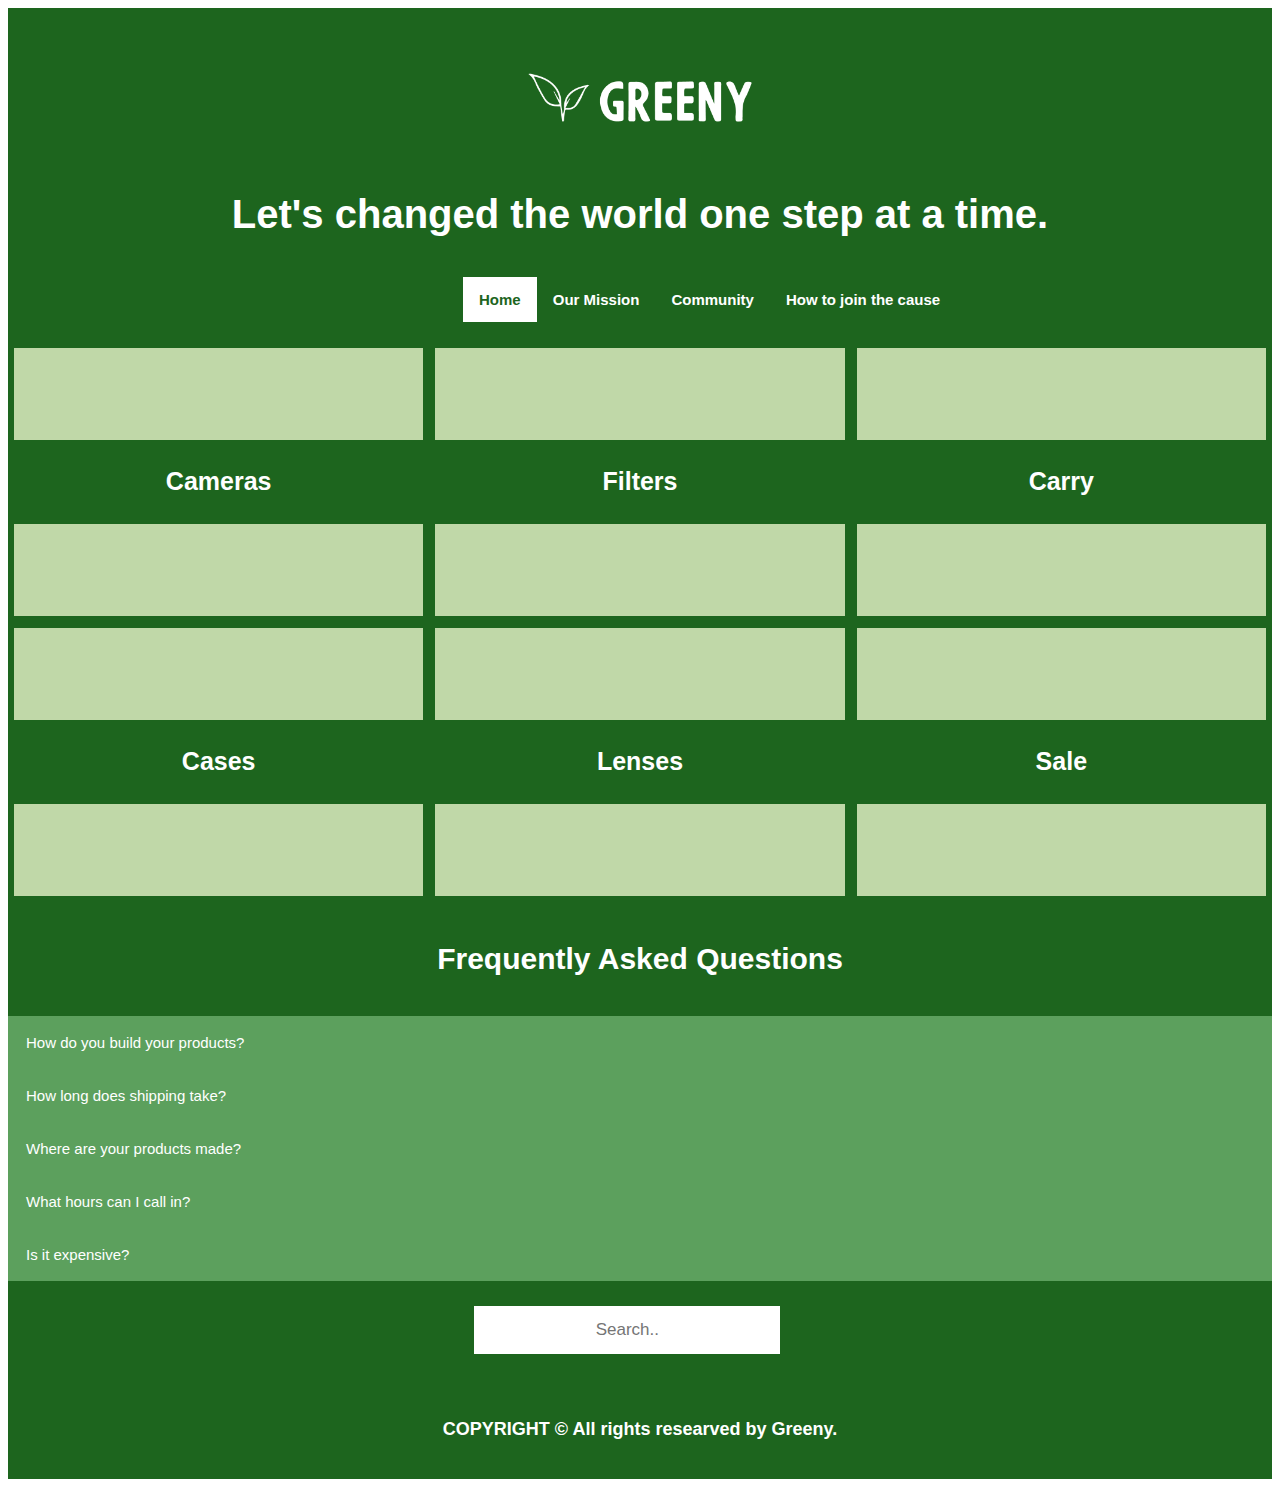
<file: index.htm>
<!DOCTYPE html>
<html lang="en"><!-- The head element contains meta information about the page. -->
<head>
	<title>Greeny Home</title>
	<link href="images/logo.png" rel="icon" type="image/x-icon" />
  <meta name="viewport" content="width=device-width, initial-scale=1">
  <meta charset="UTF-8">
  <meta http-equiv="X-UA-Compatible" content="IE=edge">
  <meta name="viewport" content="width=device-width, initial-scale=1.0">
  <link rel="stylesheet" href="styles.css">
  <link href="images/title.png" rel="icon" type="image/x-icon" />

</head>
<body>


<div class="brand"><img alt="" class="logo" src="images/logo.png" style="width:20%" /></div>

<h1>Let's changed the world one step at a time.</h1>


<div class="topnav"><a class="active" href="index.htm">Home</a> <a href="ourMission.htm">Our Mission</a> <a href="community.htm">Community</a> <a href="htj.htm">How to join the cause</a></div>

<div class="content-wrapper">
<div class="portfolio-items-wrapper">
<div class="portfolio-item-wrapper">
<div class="portfolio-img-background"></div>

<div class="img-text-wrapper">
<div class="subtitle"><a href="cameras.htm">Cameras</a></div>
</div>
</div>

<div class="portfolio-item-wrapper">
<div class="portfolio-img-background"></div>

<div class="img-text-wrapper">
<div class="subtitle"><a href="filters.htm">Filters</a></div>
</div>
</div>

<div class="portfolio-item-wrapper">
<div class="portfolio-img-background"></div>

<div class="img-text-wrapper">
<div class="subtitle"><a href="carry.htm">Carry</a></div>
</div>
</div>

<div class="portfolio-item-wrapper">
<div class="portfolio-img-background"></div>

<div class="img-text-wrapper">
<div class="subtitle"><a href="cases.htm">Cases</a></div>
</div>
</div>

<div class="portfolio-item-wrapper">
<div class="portfolio-img-background"></div>

<div class="img-text-wrapper">
<div class="subtitle"><a href="lenses.htm">Lenses</a></div>
</div>
</div>

<div class="portfolio-item-wrapper">
<div class="portfolio-img-background"></div>

<div class="img-text-wrapper">
<div class="subtitle"><a href="sale.htm">Sale</a></div>
</div>
</div>

</div>
</div>

<h2>Frequently Asked Questions</h2>

<button class="collapsible">How do you build your products?</button>

<div class="content">
<p>Using environmental appropiate practices in our manufacturer places</p>
</div>

<button class="collapsible">How long does shipping take?</button>

<div class="content">
<p>2-7 Business Days</p>
</div>

<button class="collapsible">Where are your products made?</button>

<div class="content">
<p>Australia</p>
</div>

<button class="collapsible">What hours can I call in?</button>

<div class="content">
<p>8am - 4pm AEST</p>
</div>

<button class="collapsible">Is it expensive?</button>

<div class="content">
<p>No</p>
</div>

<div class="botnav"><input placeholder="Search.." type="text" /></div>

<div class="footer">COPYRIGHT &copy; All rights researved by Greeny.</div>



<script>
  const portfolioItems = document.querySelectorAll('.portfolio-item-wrapper')
  portfolioItems.forEach(portfolioItem => {
      portfolioItem.addEventListener('mouseover', () => {
          console.log(portfolioItem.childNodes[1].classList);
          portfolioItem.childNodes[1].classList.add('img-darken');
      })
      
      portfolioItem.addEventListener('mouseout', () => {
          console.log(portfolioItem.childNodes[1].classList);
          portfolioItem.childNodes[1].classList.remove('img-darken');
      })
  })

  var coll = document.getElementsByClassName("collapsible");
var i;

for (i = 0; i < coll.length; i++) {
coll[i].addEventListener("click", function() {
  this.classList.toggle("active");
  var content = this.nextElementSibling;
  if (content.style.maxHeight){
    content.style.maxHeight = null;
  } else {
    content.style.maxHeight = content.scrollHeight + "px";
  } 
});
}
</script>
</body>




</html>
</file>
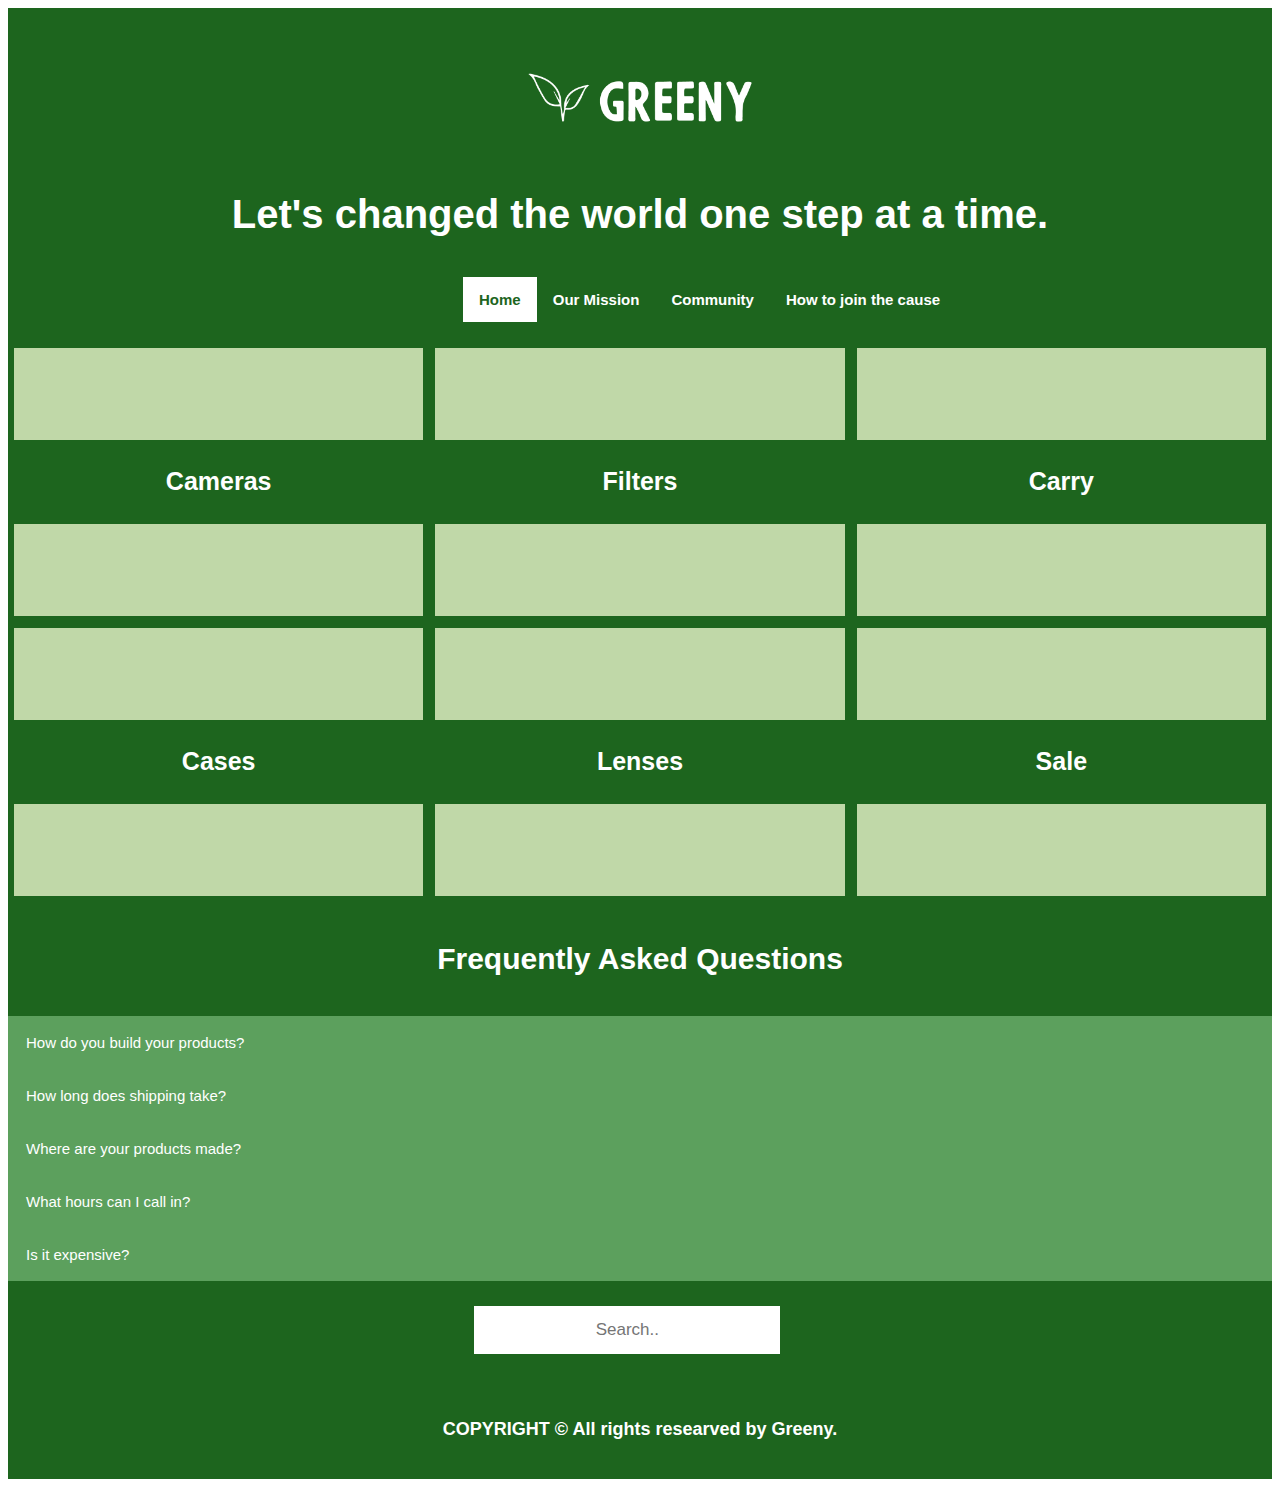
<file: index.html>
<!DOCTYPE html>
<html lang="en"><!-- The head element contains meta information about the page. -->
<head>
	<title>Greeny Home</title>
	<link href="images/logo.png" rel="icon" type="image/x-icon" />
  <meta name="viewport" content="width=device-width, initial-scale=1">
  <meta charset="UTF-8">
  <meta http-equiv="X-UA-Compatible" content="IE=edge">
  <meta name="viewport" content="width=device-width, initial-scale=1.0">
  <link rel="stylesheet" href="styles.css">
  <link href="images/title.png" rel="icon" type="image/x-icon" />

</head>
<body>


<div class="brand"><img alt="" class="logo" src="images/logo.png" style="width:20%" /></div>

<h1>Let's changed the world one step at a time.</h1>


<div class="topnav"><a class="active" href="index.html">Home</a> <a href="ourMission.html">Our Mission</a> <a href="community.html">Community</a> <a href="htj.html">How to join the cause</a></div>

<div class="content-wrapper">
<div class="portfolio-items-wrapper">
<div class="portfolio-item-wrapper">
<div class="portfolio-img-background"></div>

<div class="img-text-wrapper">
<div class="subtitle"><a href="cameras.html">Cameras</a></div>
</div>
</div>

<div class="portfolio-item-wrapper">
<div class="portfolio-img-background"></div>

<div class="img-text-wrapper">
<div class="subtitle"><a href="filter.html">Filters</a></div>
</div>
</div>

<div class="portfolio-item-wrapper">
<div class="portfolio-img-background"></div>

<div class="img-text-wrapper">
<div class="subtitle"><a href="carry.htm">Carry</a></div>
</div>
</div>

<div class="portfolio-item-wrapper">
<div class="portfolio-img-background"></div>

<div class="img-text-wrapper">
<div class="subtitle"><a href="cases.htm">Cases</a></div>
</div>
</div>

<div class="portfolio-item-wrapper">
<div class="portfolio-img-background"></div>

<div class="img-text-wrapper">
<div class="subtitle"><a href="lenses.htm">Lenses</a></div>
</div>
</div>

<div class="portfolio-item-wrapper">
<div class="portfolio-img-background"></div>

<div class="img-text-wrapper">
<div class="subtitle"><a href="sale.htm">Sale</a></div>
</div>
</div>

</div>
</div>

<h2>Frequently Asked Questions</h2>

<button class="collapsible">How do you build your products?</button>

<div class="content">
<p>Using environmental appropiate practices in our manufacturer places</p>
</div>

<button class="collapsible">How long does shipping take?</button>

<div class="content">
<p>2-7 Business Days</p>
</div>

<button class="collapsible">Where are your products made?</button>

<div class="content">
<p>Australia</p>
</div>

<button class="collapsible">What hours can I call in?</button>

<div class="content">
<p>8am - 4pm AEST</p>
</div>

<button class="collapsible">Is it expensive?</button>

<div class="content">
<p>No</p>
</div>

<div class="botnav"><input placeholder="Search.." type="text" /></div>

<div class="footer">COPYRIGHT &copy; All rights researved by Greeny.</div>



<script>
  const portfolioItems = document.querySelectorAll('.portfolio-item-wrapper')
  portfolioItems.forEach(portfolioItem => {
      portfolioItem.addEventListener('mouseover', () => {
          console.log(portfolioItem.childNodes[1].classList);
          portfolioItem.childNodes[1].classList.add('img-darken');
      })
      
      portfolioItem.addEventListener('mouseout', () => {
          console.log(portfolioItem.childNodes[1].classList);
          portfolioItem.childNodes[1].classList.remove('img-darken');
      })
  })

  var coll = document.getElementsByClassName("collapsible");
var i;

for (i = 0; i < coll.length; i++) {
coll[i].addEventListener("click", function() {
  this.classList.toggle("active");
  var content = this.nextElementSibling;
  if (content.style.maxHeight){
    content.style.maxHeight = null;
  } else {
    content.style.maxHeight = content.scrollHeight + "px";
  } 
});
}
</script>
</body>




</html>
</file>
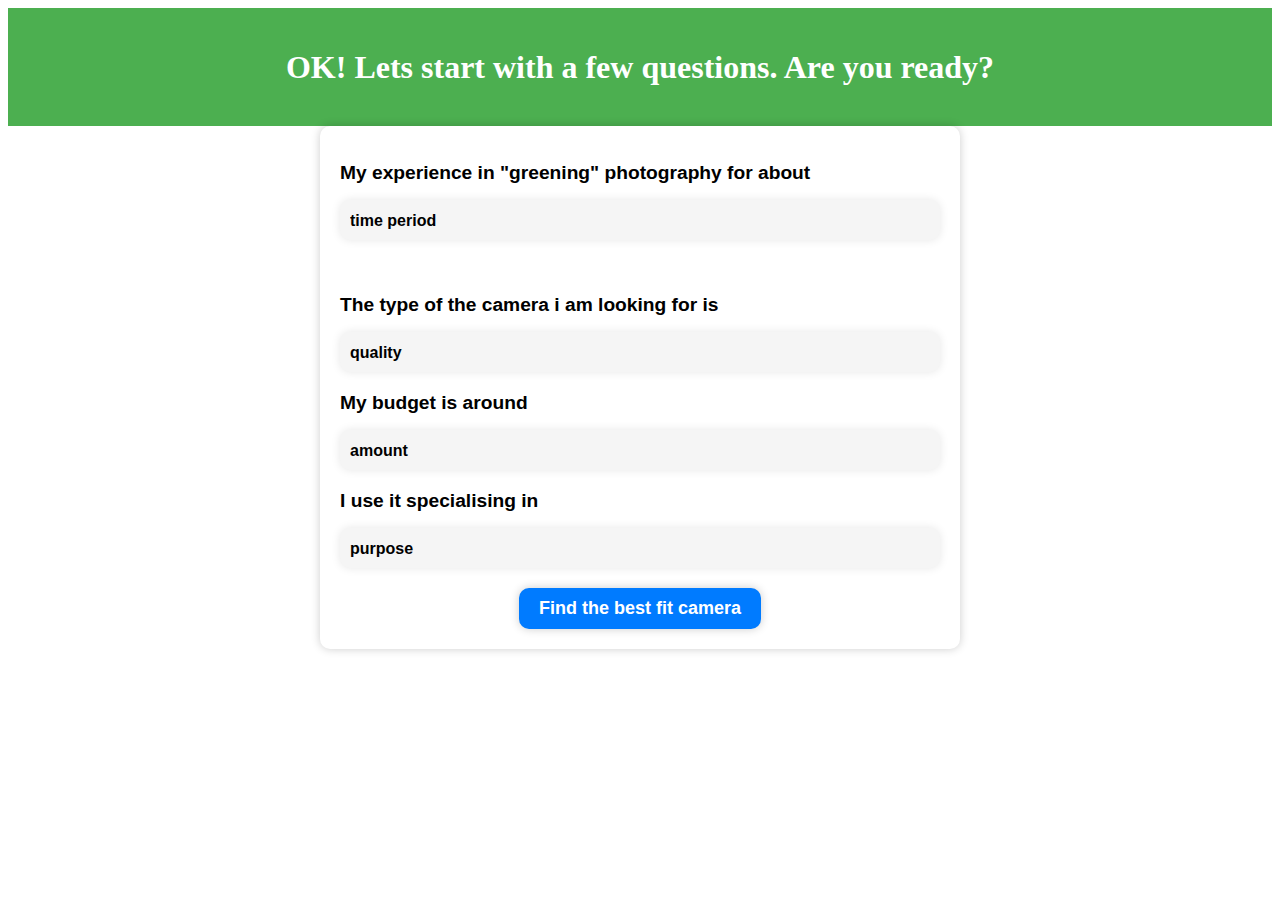
<file: cameras.html>
<!DOCTYPE html>
<html lang="en">
<head>
	<meta charset="UTF-8">
	<title>Document</title>
	<link rel="stylesheet" href="style3.css">
	
</head>
<body class="nl-blurred">
	<div class="container demo-1">
		<header>
			<h1>OK! Lets start with a few questions. <span>Are you ready?</span></h1>	
		</header>
		<div class="main clearfix">
			<form id="nl-form" class="nl-form">
				<label for="time-period"><h2>My experience in "greening" photography for about</h2></label>
				<select name="time-period" id="time-period">
					<option value="1" selected>time period</option>
					<option value="2">Less than 1 year</option>
					<option value="3">Around 2 to 5 years</option>
					<option value="4">I am a expert!!!</option>
					<option value="5">Beginner</option>
				</select>
				<br>
				<label for="camera-quality"><h2>The type of the camera i am looking for is</h2></label>
				<select name="camera-quality" id="camera-quality">
					<option value="1" selected>quality</option>
					<option value="2">affordable and useful</option>
					<option value="3">resourceful</option>
					<option value="4">specialized</option>
					<option value="5">expensive but useful</option>
				</select>
				<label for="budget"><h2>My budget is around</h2></label>
				<select name="budget" id="budget">
					<option value="0">amount</option>
					<option value="1">below $1000</option>
					<option value="2">between $1000 to $3000</option>
					<option value="3">More than $3000</option>
					<option value="4">Price does not matter</option>
				</select>
				<label for="camera-type"><h2>I use it specialising in</h2></label>
				<select name="camera-type" id="camera-type">
					<option value="0">purpose</option>
					<option value="1">Point and Shoot</option>
					<option value="2">DSLR</option>
					<option value="3">Mirrorless</option>
					<option value="4">Film</option>
				</select>
				<div>
					<button onclick="revealMessage()">Find the best fit camera</button>
				</div>
			</form>
		</div>
	</div>
	<script src="jv2.js"></script>
</body>
</html>
</file>
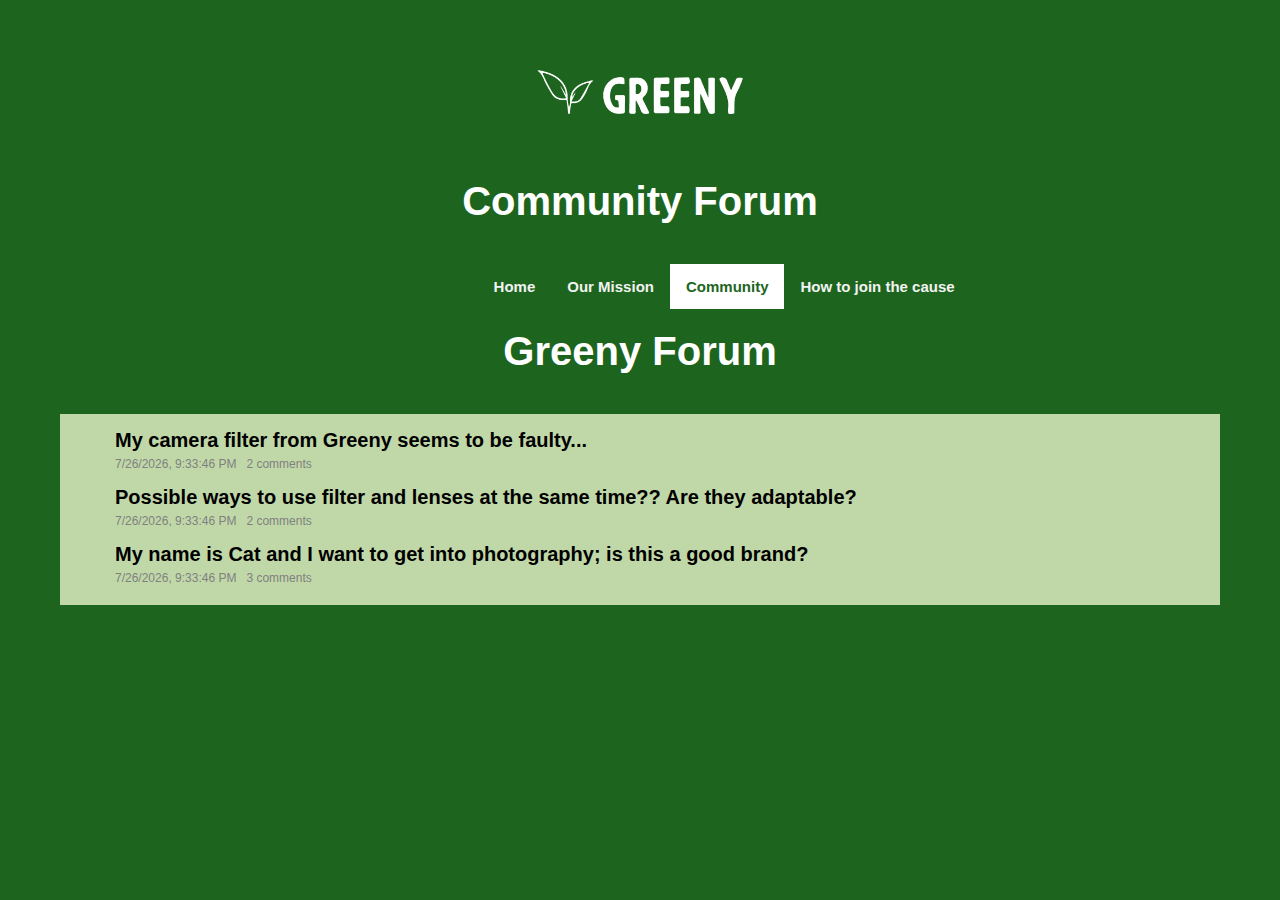
<file: community.html>
<!DOCTYPE html>
<html lang="en">
<head>
	<title>Greeny Home</title>
	<link href="images/logo.png" rel="icon" type="image/x-icon" />
  <meta name="viewport" content="width=device-width, initial-scale=1">
  <meta charset="UTF-8">
  <meta http-equiv="X-UA-Compatible" content="IE=edge">
  <meta name="viewport" content="width=device-width, initial-scale=1.0">
  <link rel="stylesheet" href="communityStyle.css">
  <link href="images/title.png" rel="icon" type="image/x-icon" />

</head>

<body>
    <div class="brand"><img alt="" class="logo" src="images/logo.png" style="width:20%" /></div>

    <h1>Community Forum</h1>

    <div class="topnav"><a href="index.html">Home</a> <a href="ourMission.html">Our Mission</a> <a class="active" href="community.html">Community</a> <a href="htj.html">How to join the cause</a></div>

    <div class="top-bar">
        <h1>
            Greeny Forum
        </h1>
    </div>
    <div class="main">
        <ol>
        </ol>
    </div>
    <script src="data.js"></script>
    <script>
        console.log(threads);
        var container = document.querySelector('ol');
        for (let thread of threads) {
            var html = `
            <li class="row">
                <a href="thread.html?${thread.id}">
                    <h4 class="title">
                        ${thread.title}
                    </h4>
                    <div class="bottom">
                        <p class="timestamp">
                            ${new Date(thread.date).toLocaleString()}
                        </p>
                        <p class="comment-count">
                            ${thread.comments.length} comments
                        </p>
                    </div>
                </a>
            </li>
            `
            container.insertAdjacentHTML('beforeend', html);
        }
    </script>
</body>

</html>
</file>
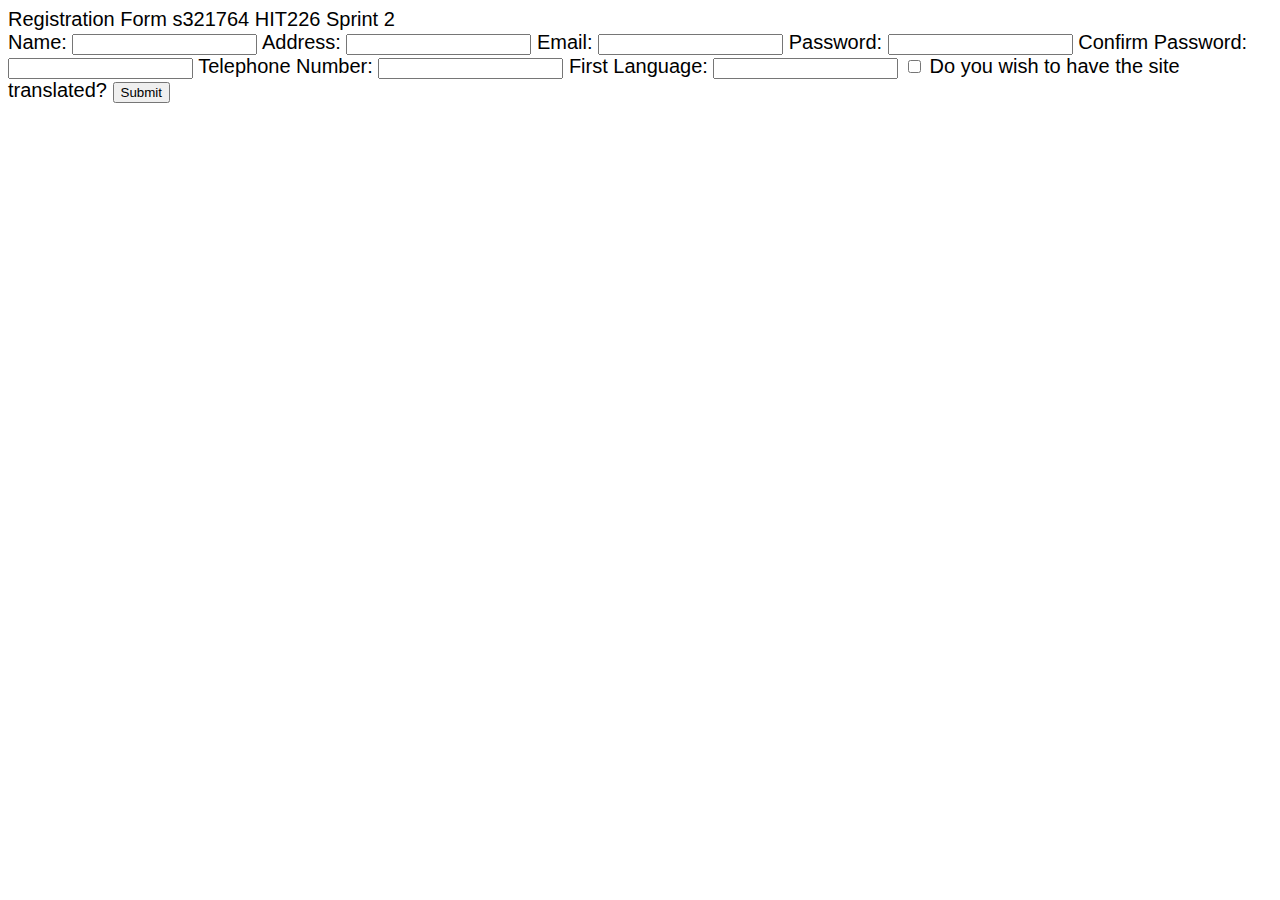
<file: Form s321764 HIT226 2.html>
<!DOCTYPE html>
<html>
  <head>
    <title>Registration Form s321764 HIT226 Sprint 2</title>
    <link rel="stylesheet" href="styles.css"> 
    <header>Registration Form s321764 HIT226 Sprint 2</header>
  </head>
  <body>
    <form action="submit-form.php" method="POST">
      <label for="name">Name:</label>
      <input type="text" id="name" name="name" pattern="[A-Za-z ]+" required>

      <label for="address">Address:</label>
      <input type="text" id="address" name="address" autocomplete="address" required>

      <label for="email">Email:</label>
      <input type="email" id="email" name="email" required>

      <label for="password">Password:</label>
      <input type="password" id="password" name="password" minlength="8" required>

      <label for="confirm_password">Confirm Password:</label>
      <input type="password" id="confirm_password" name="confirm_password" minlength="8" required>

      <script>var password = document.getElementById("password")
        , confirm_password = document.getElementById("confirm_password");
      
      function validatePassword(){
        if(password.value != confirm_password.value) {
          confirm_password.setCustomValidity("Passwords Don't Match");
        } else {
          confirm_password.setCustomValidity('');
        }
      }
      
      password.onchange = validatePassword;
      confirm_password.onkeyup = validatePassword;</script>

      <label for="phone">Telephone Number:</label>
      <input type="tel" id="phone" name="phone" minlength="10" maxlength="10" required>

      <label for="language">First Language:</label>
      <input type="text" id="language" name="language" required>
      <input type="checkbox" id="translate" name="translate" value="yes">
      <label for="translate">Do you wish to have the site translated?</label>

      <button type="submit">Submit</button>
      </form>
  </body>
</html>
</file>
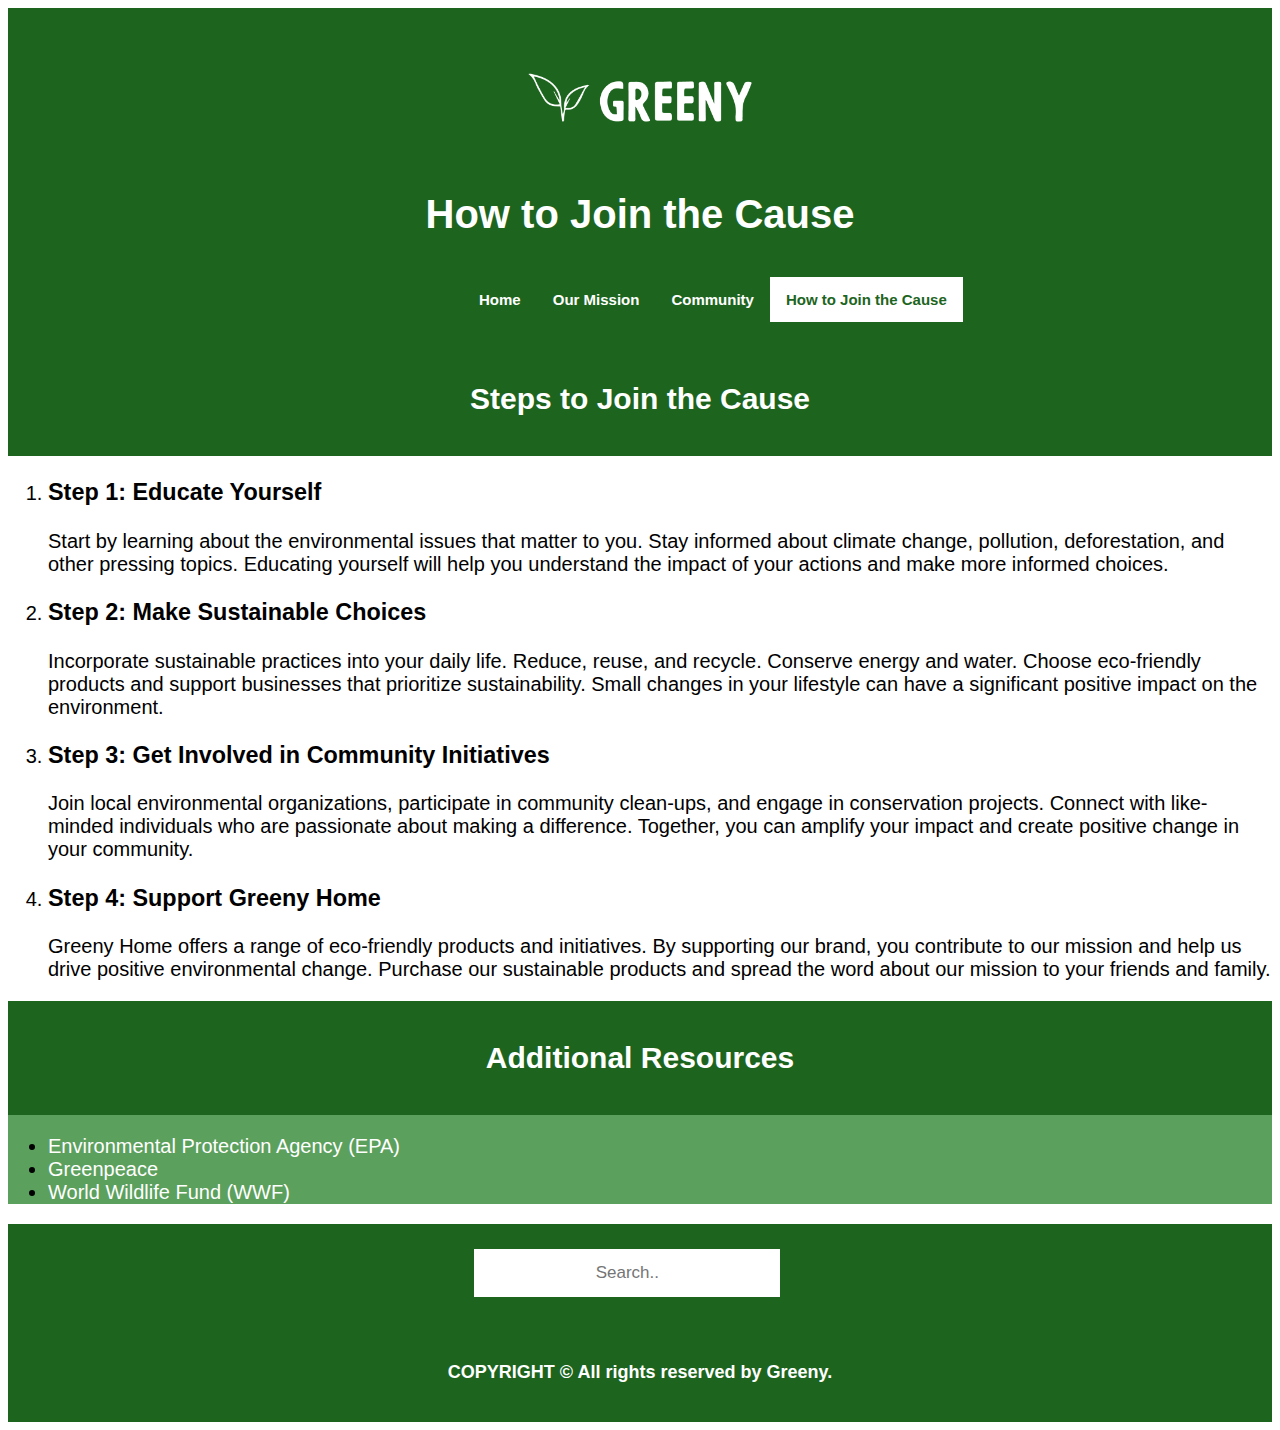
<file: htj.html>
<!DOCTYPE html>
<html lang="en">
<head>
  <title>Greeny Home - How to Join the Cause</title>
  <link href="images/logo.png" rel="icon" type="image/x-icon" />
  <meta name="viewport" content="width=device-width, initial-scale=1">
  <meta charset="UTF-8">
  <meta http-equiv="X-UA-Compatible" content="IE=edge">
  <meta name="viewport" content="width=device-width, initial-scale=1.0">
  <link rel="stylesheet" href="styles.css">
  <link href="images/title.png" rel="icon" type="image/x-icon" />
</head>
<body>
  <div class="brand">
    <img alt="" class="logo" src="images/logo.png" style="width: 20%;" />
  </div>

  <h1>How to Join the Cause</h1>

  <div class="topnav">
    <a href="index.html">Home</a>
    <a href="ourMission.html">Our Mission</a>
    <a href="community.html">Community</a>
    <a class="active" href="htj.html">How to Join the Cause</a>
  </div>

  <div class="content-wrapper">
    <div class="steps-section">
      <h2>Steps to Join the Cause</h2>
      <ol>
        <li>
          <h3>Step 1: Educate Yourself</h3>
          <p>
            Start by learning about the environmental issues that matter to you. Stay informed about climate change, pollution, deforestation, and other pressing topics. Educating yourself will help you understand the impact of your actions and make more informed choices.
          </p>
        </li>
        <li>
          <h3>Step 2: Make Sustainable Choices</h3>
          <p>
            Incorporate sustainable practices into your daily life. Reduce, reuse, and recycle. Conserve energy and water. Choose eco-friendly products and support businesses that prioritize sustainability. Small changes in your lifestyle can have a significant positive impact on the environment.
          </p>
        </li>
        <li>
          <h3>Step 3: Get Involved in Community Initiatives</h3>
          <p>
            Join local environmental organizations, participate in community clean-ups, and engage in conservation projects. Connect with like-minded individuals who are passionate about making a difference. Together, you can amplify your impact and create positive change in your community.
          </p>
        </li>
        <li>
          <h3>Step 4: Support Greeny Home</h3>
          <p>
            Greeny Home offers a range of eco-friendly products and initiatives. By supporting our brand, you contribute to our mission and help us drive positive environmental change. Purchase our sustainable products and spread the word about our mission to your friends and family.
          </p>
        </li>
      </ol>
    </div>

    <div class="resources-section">
      <h2>Additional Resources</h2>
      <ul>
        <li>
          <a href="https://www.epa.gov/">Environmental Protection Agency (EPA)</a>
        </li>
        <li>
          <a href="https://www.greenpeace.org/">Greenpeace</a>
        </li>
        <li>
          <a href="https://www.worldwildlife.org/">World Wildlife Fund (WWF)</a>
        </li>
    </div>

    <div class="botnav">
        <input placeholder="Search.." type="text" />
      </div>
    
      <div class="footer">COPYRIGHT &copy; All rights reserved by Greeny.</div>
    </body>
    </html>
</file>
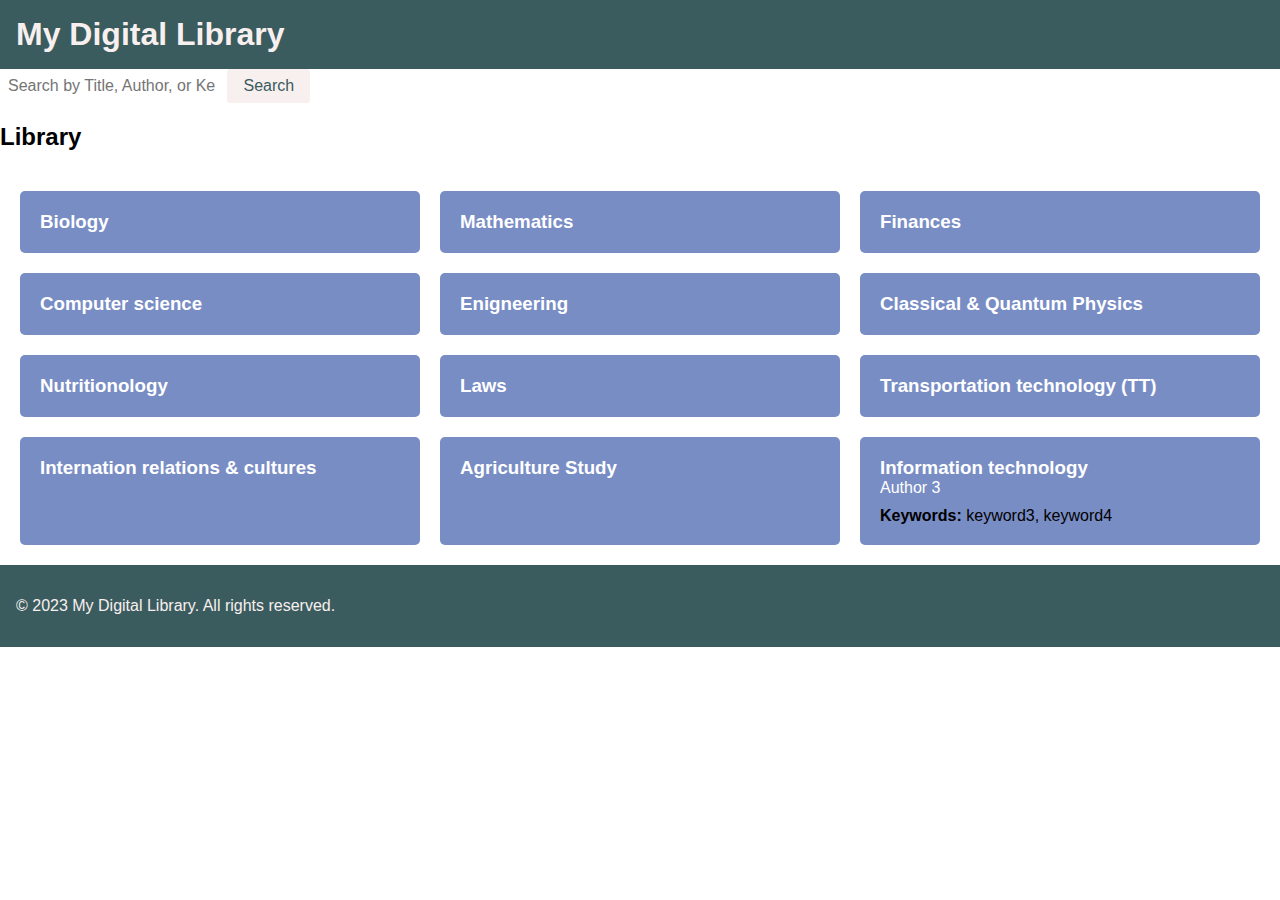
<file: MyDigital Library.html>
<!DOCTYPE html>
<html>
<head>
    <title>My Digital Library</title>
    <link rel="stylesheet" href="style1.css">
</head>
<body>
    <header>
        <h1>My Digital Library</h1>
    </header>
    <nav>
        <input type="text" id="searchInput" placeholder="Search by Title, Author, or Keyword">
        <button id="searchButton">Search</button>
    </nav>
    <section id="librarySection">
        <h2>Library</h2>
        <div class="gridContainer">

          <div class="gridItem">
            <h3>Biology</h3>
         </div>

         <div class="gridItem">
            <h3>Mathematics</h3>
         </div>

         <div class="gridItem">
            <h3>Finances</h3>
         </div>       
       
        
         <div class="gridItem">
            <h3>Computer science</h3>
            
         </div>
         
         <div class="gridItem">
            <h3>Enigneering</h3>
            
         </div> 
         
         <div class="gridItem">
            <h3>Classical & Quantum Physics </h3>
            
         </div> 

         <div class="gridItem">
            <h3>Nutritionology</h3>
            
         </div> 

         <div class="gridItem">
            <h3>Laws</h3>
            
         </div> 

         <div class="gridItem">
            <h3>Transportation technology (TT)</h3>
            
         </div> 

         <div class="gridItem">
            <h3>Internation relations & cultures</h3>
         </div> 

         <div class="gridItem">
            <h3>Agriculture Study</h3>
         </div> 

         <div class="gridItem">
            <h3>Information technology</h3>
            <p>Author 3</p>
            <div class="keywords">
              <strong>Keywords:</strong> keyword3, keyword4
            </div>
            <p class="description">Description 3</p>
         </div>
      </div>
        
    </section>
    <footer>
        <p>© 2023 My Digital Library. All rights reserved.</p>
    </footer>
</body>
</html>
</file>
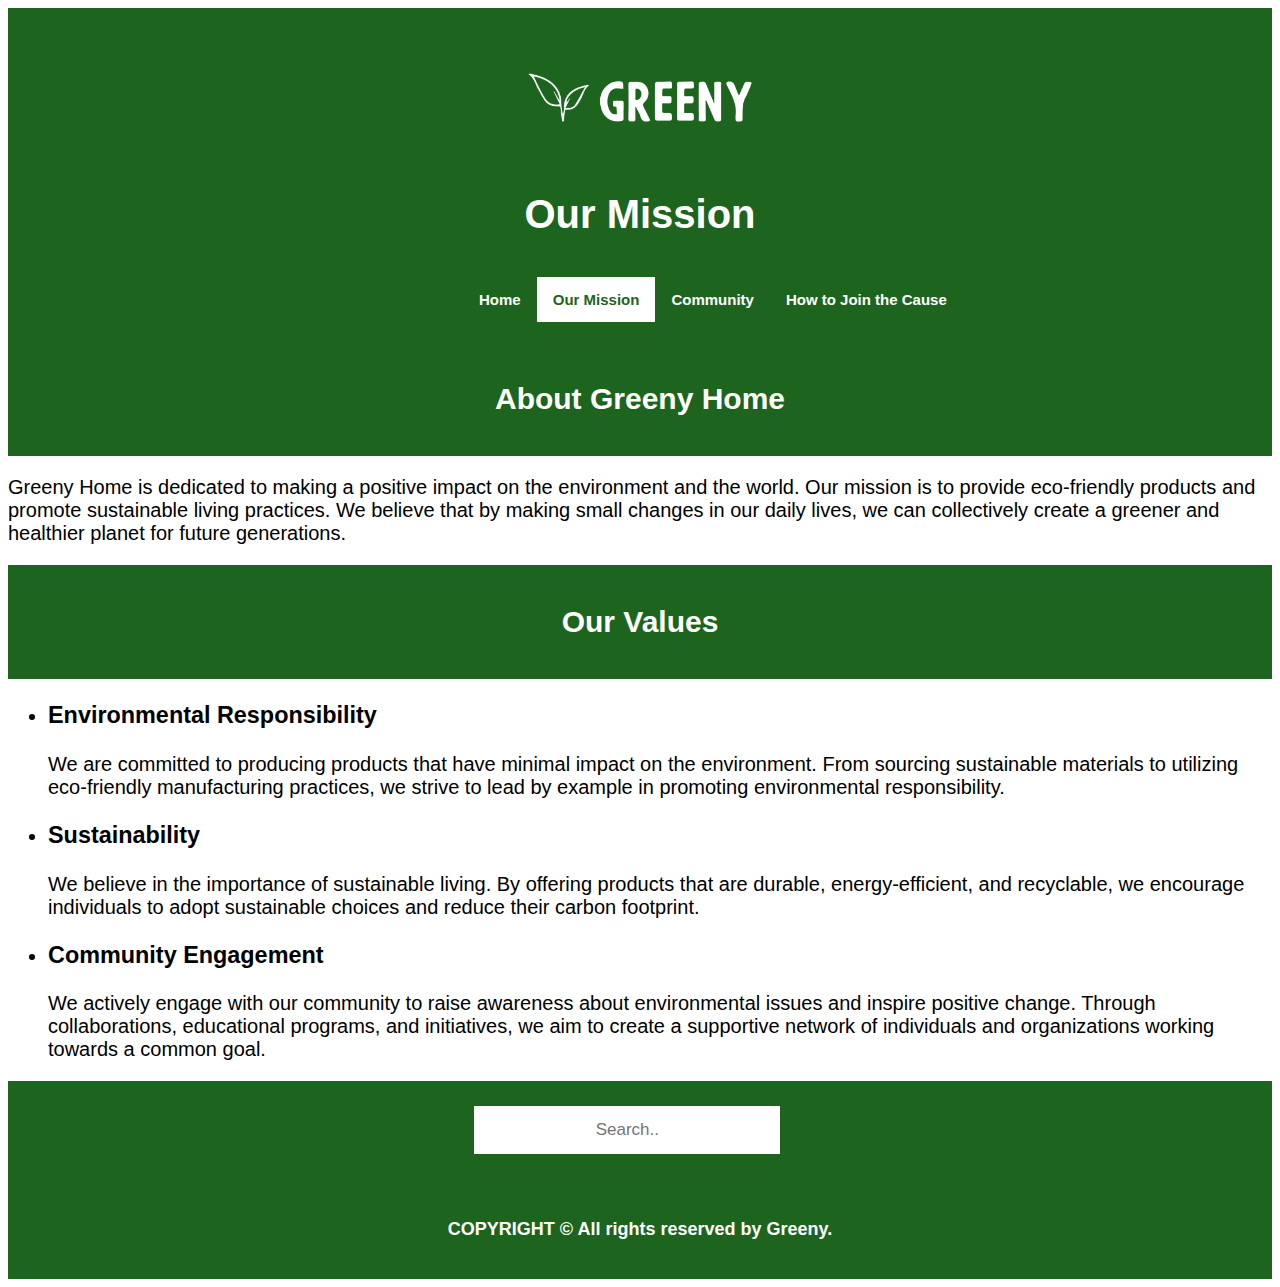
<file: ourMission.html>
<!DOCTYPE html>
<html lang="en">
<head>
  <title>Greeny Home - Our Mission</title>
  <link href="images/logo.png" rel="icon" type="image/x-icon" />
  <meta name="viewport" content="width=device-width, initial-scale=1">
  <meta charset="UTF-8">
  <meta http-equiv="X-UA-Compatible" content="IE=edge">
  <meta name="viewport" content="width=device-width, initial-scale=1.0">
  <link rel="stylesheet" href="styles.css">
  <link href="images/title.png" rel="icon" type="image/x-icon" />
</head>
<body>
  <div class="brand">
    <img alt="" class="logo" src="images/logo.png" style="width: 20%;" />
  </div>

  <h1>Our Mission</h1>

  <div class="topnav">
    <a href="index.html">Home</a>
    <a class="active" href="ourMission.html">Our Mission</a>
    <a href="community.html">Community</a>
    <a href="htj.html">How to Join the Cause</a>
  </div>

  <div class="content-wrapper">
    <div class="mission-description">
      <h2>About Greeny Home</h2>
      <p>
        Greeny Home is dedicated to making a positive impact on the environment and the world. Our mission is to provide eco-friendly products and promote sustainable living practices. We believe that by making small changes in our daily lives, we can collectively create a greener and healthier planet for future generations.
      </p>
    </div>

    <div class="mission-values">
      <h2>Our Values</h2>
      <ul>
        <li>
          <h3>Environmental Responsibility</h3>
          <p>
            We are committed to producing products that have minimal impact on the environment. From sourcing sustainable materials to utilizing eco-friendly manufacturing practices, we strive to lead by example in promoting environmental responsibility.
          </p>
        </li>
        <li>
          <h3>Sustainability</h3>
          <p>
            We believe in the importance of sustainable living. By offering products that are durable, energy-efficient, and recyclable, we encourage individuals to adopt sustainable choices and reduce their carbon footprint.
          </p>
        </li>
        <li>
          <h3>Community Engagement</h3>
          <p>
            We actively engage with our community to raise awareness about environmental issues and inspire positive change. Through collaborations, educational programs, and initiatives, we aim to create a supportive network of individuals and organizations working towards a common goal.
          </p>
        </li>
      </ul>
    </div>
  </div>

  <div class="botnav">
    <input placeholder="Search.." type="text" />
  </div>

  <div class="footer">COPYRIGHT &copy; All rights reserved by Greeny.</div>
</body>
</html>
</file>
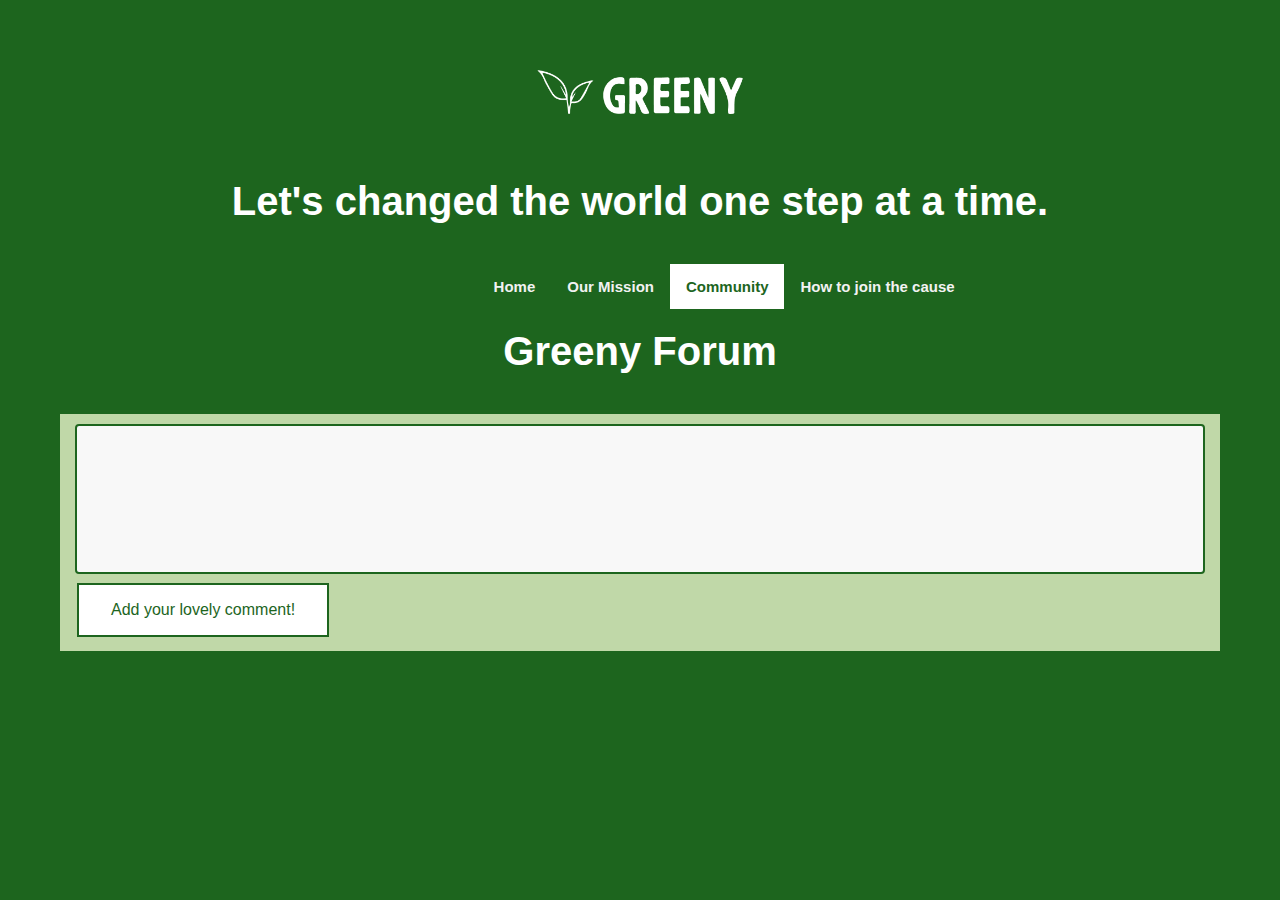
<file: thread.html>
<!DOCTYPE html>
<html lang="en"><!-- The head element contains meta information about the page. -->
<head>
	<title>Greeny Home</title>
	<link href="images/logo.png" rel="icon" type="image/x-icon" />
  <meta name="viewport" content="width=device-width, initial-scale=1">
  <meta charset="UTF-8">
  <meta http-equiv="X-UA-Compatible" content="IE=edge">
  <meta name="viewport" content="width=device-width, initial-scale=1.0">
  <link rel="stylesheet" href="communityStyle.css">
  <link href="images/title.png" rel="icon" type="image/x-icon" />

</head>

<body>
    <div class="brand"><img alt="" class="logo" src="images/logo.png" style="width:20%" /></div>

    <h1>Let's changed the world one step at a time.</h1>

    <div class="topnav"><a href="index.html">Home</a> <a href="ourMission.htm">Our Mission</a> <a class="active" href="community.html">Community</a> <a href="htj.htm">How to join the cause</a></div>

    
<body>
    <div class="top-bar">
        <h1>
            Greeny Forum
        </h1>
    </div>
    <div class="main">
        <div class="header">
        </div>
        <textarea></textarea>
        <button class="button">Add your lovely comment!</button>
        <div class="comments">
        </div>
    </div>
    <script src="data.js"></script>
    <script>
        var id = window.location.search.slice(1);
        var thread = threads.find(t => t.id == id);
        var header = document.querySelector('.header');
        var headerHtml = `
            <h4 class="title">
                ${thread.title}
            </h4>
            <div class="bottom">
                <p class="timestamp">
                    ${new Date(thread.date).toLocaleString()}
                </p>
                <p class="comment-count">
                    ${thread.comments.length} comments
                </p>
            </div>
        `
        header.insertAdjacentHTML('beforeend', headerHtml)

        function addComment(comment) {
            var commentHtml = `
                <div class="comment">
                    <div class="top-comment">
                        <p class="user">
                            ${comment.author}
                        </p>
                        <p class="comment-ts">
                            ${new Date(comment.date).toLocaleString()}
                        </p>
                    </div>
                    <div class="comment-content">
                        ${comment.content}
                    </div>
                </div>
            `
            comments.insertAdjacentHTML('beforeend', commentHtml);
        }

        var comments = document.querySelector('.comments');
        for (let comment of thread.comments) {
            addComment(comment);
        }

        var btn = document.querySelector('button');
        btn.addEventListener('click', function() {
            var txt = document.querySelector('textarea');
            var comment = {
                content: txt.value,
                date: Date.now(),
                author: 'Cat Kutay'
            }
            addComment(comment);
            txt.value = '';
            thread.comments.push(comment);
            localStorage.setItem('threads', JSON.stringify(threads));
        })
    </script>
   
</body>
</file>
<file: styles.css>
/* General */
body {
    font-family: "Arial", Helvetica, sans-serif;
    font-size: 20px;
    
}
* {
  box-sizing: border-box;
}

/* Container for flexboxes */
.row {
  display: flex;
  flex-wrap: wrap;
}

/* Create 3 equal columns */
.column {
  flex: 33.33%;
  padding: 20px;
}

/* On screens that are 992px wide or less, go from four columns to two columns */
@media screen and (max-width: 992px) {
  .column {
    flex: 100%;
  }
}

/* On screens that are 600px wide or less, make the columns stack on top of each other instead of next to each other */
@media screen and (max-width: 600px) {
  .row {
    flex-direction: column;
  }
}

/* Top Navigation */
.topnav {
    overflow: hidden;
    background-color: #1d651e;
    font-family: "Arial", Helvetica, sans-serif;
    padding-left: 36%;
    padding-bottom: 20px;
}

.topnav a {
    float: left;
    color: #f2f2f2;
    text-align: center;
    padding: 14px 16px;
    text-decoration: none;
    font-size: 15px;
    font-weight: 900;
}

.topnav a:hover {
    background-color: #c0d8a8;
    color: #1d651e;
    transition: 0.5s;

}

.topnav a.active {
    background-color: white;
    color: #1d651e;
}

/* Brand CEITE */
.brand {
    overflow: hidden;
    text-align: center;
    background-color: #1d651e;
}

.logo {
    padding-left: 0px;
    width: 100%;
    height: 100%;
}

h1 {
  text-align: center;
  background-color: #1d651e;
  color: #FFFFFF;
  padding-bottom: 40px;
  margin: 0%;
}
h2 {
  text-align: center;
  background-color: #1d651e;
  color: #FFFFFF;
  padding: 40px;
  margin: 0%;
}



/*body {
    font-family: "Roboto", sans-serif;
    margin: 0px;
    font-size: 20px;
    color: #222;
}

.container {
    display: grid;
    grid-template-columns: 1fr;
}

.nav-wrapper {
    display: flex; 
    justify-content: space-between;
    padding: 20px;
    background-color: #bfbbc5;
}

.left-side {
    display: flex;
}


.img {
    vertical-align: middle;
    border-style: none;
    max-width: 50%;
    max-height 50%;
    padding-top: 0px;
    padding-left: 70px;
}
    
.right-side {
    display: flex;
}

.nav-wrapper > .right-side > div {
    margin-right: 30px;
    font-size: 0.8em;
    text-transform: uppercase;
}

.nav-link-wrapper {
    height: 22px;
    border-bottom: 1px solid transparent;
    transition: border-bottom 0.5s;
}

.nav-link-wrapper a {
    color: #ffffff;
    text-decoration: none;
    transition: color 0.5s;
}

.nav-link-wrapper:hover {
    border-bottom: 1px solid black;
}

.nav-link-wrapper a:hover {
    color: black;
}

.active-nav-link {
    border-bottom: 2px solid black;
}

.active-nav-link a {
    color: black !important;
}
*/

/*.container {
    display: grid;
    grid-template-columns: 1fr;
}

.img {
    vertical-align: middle;
    border-style: none;
    max-width: 50%;
    max-height 50%;
    padding-top: 0px;
    padding-left: 70px;
}*/

.portfolio-items-wrapper {
    display: grid;
    grid-template-columns: 1fr 1fr 1fr;
}

.portfolio-item-wrapper {
    position: relative;
}

.portfolio-img-background {
    height: 280px;
    width: 100%;
    background-size: cover;
    background-position: center;
    background-repeat: no-repeat;
    border-color: #1d651e;
    border: 6px solid #1d651e;
    background-color: #c0d8a8;
}

.img-text-wrapper {
    font-family: "Arial", Helvetica, sans-serif;
    position: absolute;
    top: 35%;
    display: flex;
    flex-direction: column;
    justify-content: center;
    align-items: center;
    height: 30%;
    width: 100%;
    text-align: center;
    padding-left: 0px;
    padding-right: 0px;
    font-weight: 700;
    font-size: 25px;
    background-color: #1d651e;

}


  a:link    { color: white; text-decoration: none; }
  a:visited { color: white; text-decoration: none; }
  a:hover   { color: #5ca05d; text-decoration: none; transition: 0.5s; }
  a:active  { color: white; text-decoration: none; }

.img-text-wrapper .subtitle {
    font-family: "Arial", Helvetica, sans-serif;
    transition: 0.5s;
    font-weight: 900;
    color: #ffffff;
}

.img-text-wrapper:hover .subtitle {
    font-family: "Arial", Helvetica, sans-serif;
    font-weight: 900;
    color: #bfbbc5;
    transform: scale(1.25);

}

.img-darken {
    transition: 0.5s;
    filter: blur(5px);
}

/* Collapsible */

.collapsible {
  background-color: #5ca05d;
  color: white;
  cursor: pointer;
  padding: 18px;
  width: 100%;
  border: none;
  text-align: left;
  outline: none;
  font-size: 15px;
}

.active, .collapsible:hover {
  background-color: #555;
  transition: 0.5s;
}

.content {
  padding: 0 18px;
  max-height: 0;
  overflow: hidden;
  transition: max-height 0.2s ease-out;
  background-color: #f1f1f1;
}

.resources-section {
  background-color: #5ca05d;

}



.botnav {
  overflow: hidden;
  background-color: #1d651e;
}

.botnav a {
  float: left;
  display: block;
  color: black;
  text-align: center;
  padding: 14px 16px;
  text-decoration: none;
  font-size: 17px;
}

.botnav a:hover {
  background-color: #ddd;
  color: black;
}

.botnav a.active {
  background-color: #1d651e;
  color: #1d651e;
}

.botnav input[type=text] {
  float: left;
  padding-left: 6px;
  border: 8;
  margin-top: 20px;
  margin-right: 16px;
  margin-left: 8px;
  margin-bottom: 20px;
  font-size: 17px;
}

  .botnav a, .botnav input[type=text] {
    float: none;
    display: inherit;
    text-align: center;
    width: 25%;
    margin-left: 36.5%;
    padding: 14px;
  }
  .botnav input[type=text] {
    border: 5px solid #1d651e;
  }

.footer {
    font-family: "Arial", Helvetica, sans-serif;
    color: #FFFFFF;
    border-color: #4c4754;
    text-align: center;
    font-size: 18px;
    line-height: 100px;
    background-color: #1d651e;
    font-weight: bold;
        }
</file>
<file: style3.css>
/* Style for the form */
.nl-form {
    max-width: 600px;
    margin: 0 auto;
    background-color: #fff;
    padding: 20px;
    border-radius: 10px;
    box-shadow: 0 0 10px rgba(0, 0, 0, 0.2);
}

header {
    background-color: #4CAF50;
    color: white;
    padding: 20px;
    text-align: center;
  }
  
  h1 {
    font-size: 2em;
    margin-bottom: 20px;
  }
  
  span {
    font-weight: bold;
  }

 h2 {
	font-size: 1.2em;
	font-family:'Segoe UI', Tahoma, Geneva, Verdana, sans-serif
 }
select {
    display: block;
    width: 100%;
    height: 40px;
    padding: 10px;
    margin-bottom: 20px;
    font-size: 16px;
    font-weight: 600;
    line-height: 1.4;
    color: #000;
    border: none;
    border-radius: 10px;
    background-color: #f5f5f5;
    -webkit-appearance: none;
    -moz-appearance: none;
    appearance: none;
    cursor: pointer;
    box-shadow: 0 0 10px rgba(0, 0, 0, 0.1);
    font-family: Arial, sans-serif; /* added font family */
}

/* Style for the selected option */
option[selected] {
    font-weight: bold;
}

/* Style for the button */
button {
    display: block;
    margin: 0 auto;
    padding: 10px 20px;
    font-size: 18px;
    font-weight: 600;
    color: #fff;
    background-color: #007bff;
    border: none;
    border-radius: 10px;
    box-shadow: 0 0 10px rgba(0, 0, 0, 0.2);
    cursor: pointer;
}

/* Style for the button on hover */
button:hover {
    background-color: #0056b3;
}

/* Style for the button on active */
button:active {
    background-color: #00418b;
}

/* Style for the frame */
select:focus {
    border-color: #007bff;
    outline: none;
    box-shadow: 0 0 10px rgba(0, 123, 255, 0.4);
}
</file>
<file: communityStyle.css>
/* Forum */

body {
    margin: 10px 60px;
    font-family: "Arial", Helvetica, sans-serif;
    font-size: 20px;
    background-color: #1d651e;

}

a {
    text-decoration: none;
    color: black;
}
h1, h4, ol {
    margin: 0;
}
p {
    margin: 5px 0;
}
.top-bar {
    background-color: 1d651e;
    padding: 0 40px;
}
.main {
    background-color: #c0d8a8;
    padding: 10px 15px;
}
.button {
    transition-duration: 0.4s;
    background-color: #FFFFFF; /* Green */
    border: none;
    color: #1d651e;
    padding: 16px 32px;
    text-align: center;
    text-decoration: none;
    display: inline-block;
    font-size: 16px;
    margin: 4px 2px;
    transition-duration: 0.4s;
    cursor: pointer;
    border: 2px solid #1d651e;

  }
  
  .button:hover {
    background-color: #1d651e; /* Green */
    color: white;
  }
  
  textarea {
    width: 100%;
    height: 150px;
    padding: 12px 20px;
    box-sizing: border-box;
    border: 2px solid #1d651e;
    border-radius: 4px;
    background-color: #f8f8f8;
    font-size: 16px;
    resize: none;
  }
.row {
    padding: 5px 0;
}
.bottom {
    display: flex;
    color: grey;
    font-size: 12px;
}
.timestamp {
    padding-right: 10px;
}

/* General */
body {
    font-family: "Arial", Helvetica, sans-serif;
    font-size: 20px;
    
}
* {
  box-sizing: border-box;
}

/* Container for flexboxes */
.row {
  display: flex;
  flex-wrap: wrap;
}

/* Create 3 equal columns */
.column {
  flex: 33.33%;
  padding: 20px;
}

/* On screens that are 992px wide or less, go from four columns to two columns */
@media screen and (max-width: 992px) {
  .column {
    flex: 100%;
  }
}

/* On screens that are 600px wide or less, make the columns stack on top of each other instead of next to each other */
@media screen and (max-width: 600px) {
  .row {
    flex-direction: column;
  }
}

/* Top Navigation */
.topnav {
    overflow: hidden;
    background-color: #1d651e;
    font-family: "Arial", Helvetica, sans-serif;
    padding-left: 36%;
    padding-bottom: 20px;
}

.topnav a {
    float: left;
    color: #f2f2f2;
    text-align: center;
    padding: 14px 16px;
    text-decoration: none;
    font-size: 15px;
    font-weight: 900;
}

.topnav a:hover {
    background-color: #c0d8a8;
    color: #1d651e;
    transition: 0.5s;

}

.topnav a.active {
    background-color: white;
    color: #1d651e;
}

/* Brand CEITE */
.brand {
    overflow: hidden;
    text-align: center;
    background-color: #1d651e;
}

.logo {
    padding-left: 0px;
    width: 100%;
    height: 100%;
}

h1 {
  text-align: center;
  background-color: #1d651e;
  color: #FFFFFF;
  padding-bottom: 40px;
  margin: 0%;
}
h2 {
  text-align: center;
  background-color: #1d651e;
  color: #FFFFFF;
  padding: 40px;
  margin: 0%;
}



.botnav {
  overflow: hidden;
  background-color: #1d651e;
}

.botnav a {
  float: left;
  display: block;
  color: black;
  text-align: center;
  padding: 14px 16px;
  text-decoration: none;
  font-size: 17px;
}

.botnav a:hover {
  background-color: #ddd;
  color: black;
}

.botnav a.active {
  background-color: #1d651e;
  color: #1d651e;
}

.botnav input[type=text] {
  float: left;
  padding-left: 6px;
  border: 8;
  margin-top: 20px;
  margin-right: 16px;
  margin-left: 8px;
  margin-bottom: 20px;
  font-size: 17px;
}

  .botnav a, .botnav input[type=text] {
    float: none;
    display: inherit;
    text-align: center;
    width: 25%;
    margin-left: 36.5%;
    padding: 14px;
  }
  .botnav input[type=text] {
    border: 5px solid #1d651e;
  }

.footer {
    font-family: "Arial", Helvetica, sans-serif;
    color: #FFFFFF;
    border-color: #4c4754;
    text-align: center;
    font-size: 18px;
    line-height: 100px;
    background-color: #1d651e;
    font-weight: bold;
        }
</file>
<file: style1.css>
/* style.css */
/* Add your custom CSS code here */



/* Search bar */
#searchBar {
  display: flex;
  gap: 5rem;
  align-items: center;
  margin-bottom: 1rem;
}

#searchInput {
  flex-grow: 1;
  padding: 0.5rem;
  border: none;
  border-radius: 3px;
  font-size: 1rem;
  color: #3A5C5E;
}

#searchButton {
  background-color: #F8EFEF;
  color: #3A5C5E;
  padding: 0.5rem 1rem;
  border: none;
  border-radius: 3px;
  font-size: 1rem;
  cursor: pointer;
  transition: background-color 0.3s ease-in-out;
}

#searchButton:hover {
  background-color: #D3E1E1;
}

/* Header and footer */
header {
  background-color: #3A5C5E;
  color: #F8EFEF;
  padding: 1rem;
}

header h1 {
  margin: 0;
  font-size: 2rem;
}

footer {
  background-color: #3A5C5E;
  color: #F8EFEF;
  padding: 1rem;
  position: bottom;
  bottom: 0;
  width: 100%;
}



/* style.css */
body {
  font-family: Arial, sans-serif;
  margin: 0;
  padding: 0;
}

.gridContainer {
  display: grid;
  grid-template-columns: repeat(auto-fit, minmax(300px, 1fr));
  gap: 20px;
  padding: 20px;
}

.gridItem {
  background-color: #f2f2f2;
  padding: 20px;
  border-radius: 5px;
  transition: transform 0.3s ease;
}

.gridItem:hover {
  transform: translateY(-5px);
}

.keywords {
  margin-top: 10px;
}

.description {
  display: none;
  margin-top: 10px;
}



/* style.css */
body {
  font-family: Arial, sans-serif;
  margin: 0;
  padding: 0;
}

.gridContainer {
  display: grid;
  grid-template-columns: repeat(auto-fit, minmax(300px, 1fr));
  gap: 20px;
  padding: 20px;
}

.gridItem {
  background-color: #798dc5;
  padding: 20px;
  border-radius: 5px;
  transition: transform 0.3s ease;
  background-size: cover;
  background-position: center;
  position: relative;
}

.gridItem:hover {
  transform: translateY(-5px);
}

.gridItem:before {
  content: "";
  display: block;
  position: absolute;
  top: 0;
  left: 0;
  right: 0;
  bottom: 0;
  background: rgba(0, 0, 0, 0.3);
  opacity: 0;
  transition: opacity 0.3s ease;
  z-index: 1;
}

.gridItem:hover:before {
  opacity: 1;
}

.gridItem img {
  width: 100%;
  height: 100%;
  object-fit: cover;
  border-radius: 5px;
}

.gridItem h3,
.gridItem p {
  margin: 0;
  color: #ffffff;
  position: relative;
  z-index: 2;
}

.keywords {
  margin-top: 10px;
}

.description {
  display: none;
  margin-top: 10px;
}
</file>
